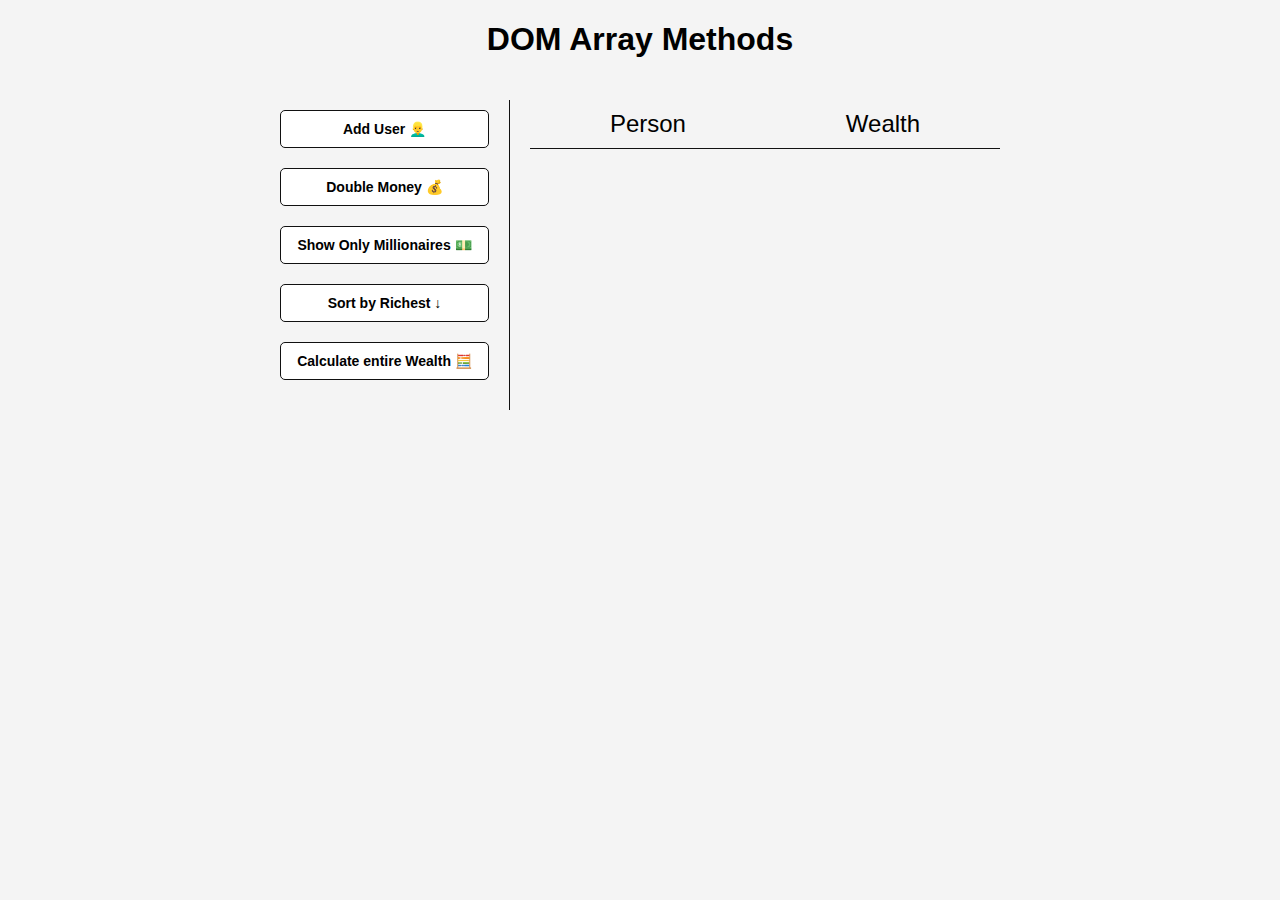
<file: dom-array/index.html>
<!DOCTYPE html>
<html lang="en">

<head>
    <meta charset="UTF-8">
    <meta http-equiv="X-UA-Compatible" content="IE=edge">
    <meta name="viewport" content="width=device-width, initial-scale=1.0">
    <link rel="stylesheet" href="./style.css">
    <title>Dom Array Methods</title>
</head>

<body>

    <h1>DOM Array Methods</h1>

    <div class="container">
        <aside>
            <button id="add-user">Add User 👱‍♂️</button>
            <button id="double">Double Money 💰</button>
            <button id="show-millionaires">Show Only Millionaires 💵</button>
            <button id="sort">Sort by Richest ↓</button>
            <button id="calculate-wealth">Calculate entire Wealth 🧮</button>
        </aside>

        <main id="main">
            <h2><strong>Person</strong> Wealth</h2>
        </main>
    </div>
    <script src="./script.js"></script>
</body>

</html>
</file>
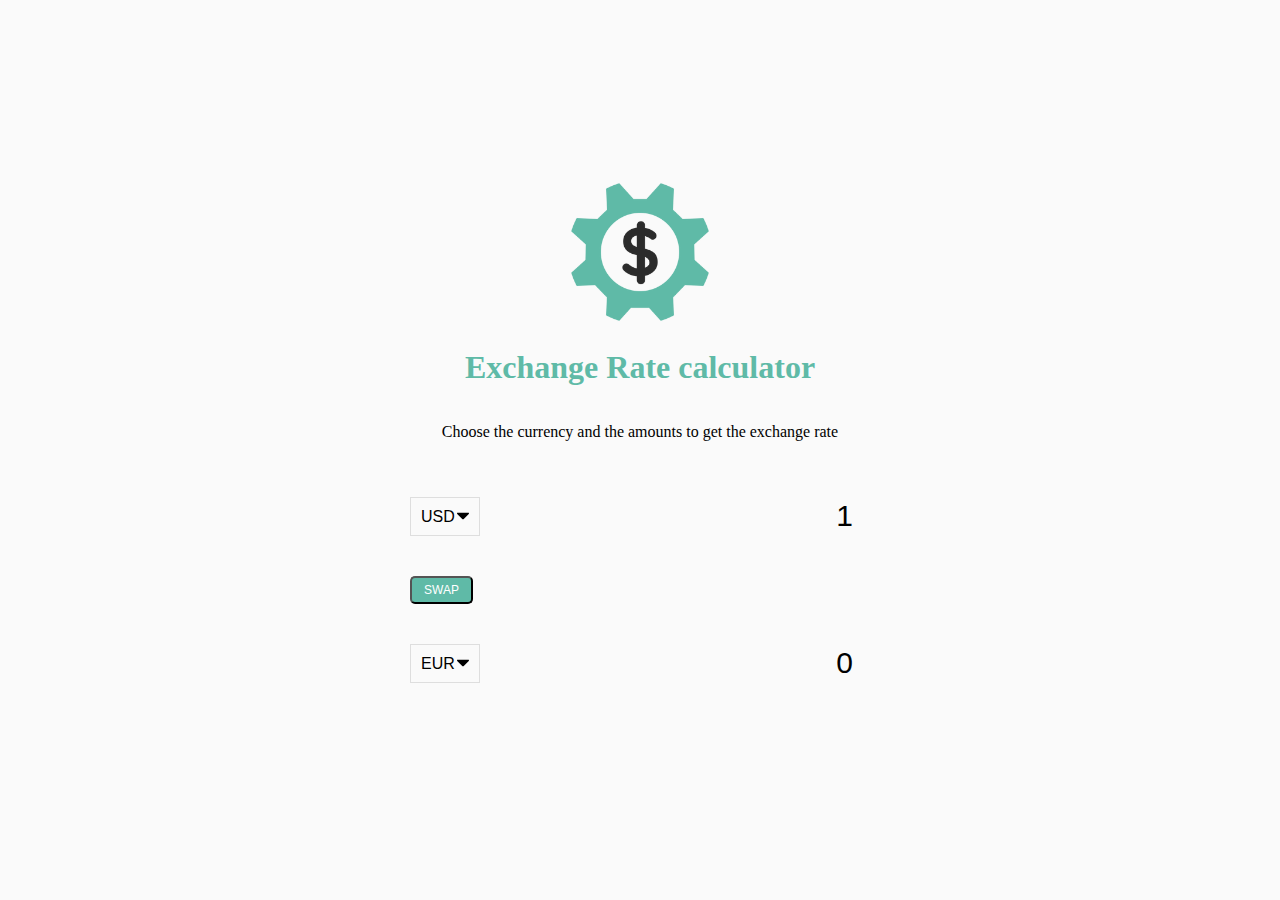
<file: exchange-rate-calculator/index.html>
<!DOCTYPE html>
<html lang="en">

<head>
    <meta charset="UTF-8">
    <meta http-equiv="X-UA-Compatible" content="IE=edge">
    <meta name="viewport" content="width=device-width, initial-scale=1.0">
    <link rel="stylesheet" href="./style.css">
    <title>Exchange rate calculator</title>
</head>

<body>


    <img src="img/money.png" alt="" class="money-img">
    <h1>Exchange Rate calculator</h1>
    <p>Choose the currency and the amounts to get the exchange rate</p>

    <div class="container">
        <div class="currency">
            <select name="" id="currency-one">
                <option value="AED">AED</option>
                <option value="ARS">ARS</option>
                <option value="AUD">AUD</option>
                <option value="BGN">BGN</option>
                <option value="BRL">BRL</option>
                <option value="BSD">BSD</option>
                <option value="CAD">CAD</option>
                <option value="CHF">CHF</option>
                <option value="CLP">CLP</option>
                <option value="CNY">CNY</option>
                <option value="COP">COP</option>
                <option value="CZK">CZK</option>
                <option value="DKK">DKK</option>
                <option value="DOP">DOP</option>
                <option value="EGP">EGP</option>
                <option value="EUR">EUR</option>
                <option value="FJD">FJD</option>
                <option value="GBP">GBP</option>
                <option value="GTQ">GTQ</option>
                <option value="HKD">HKD</option>
                <option value="HRK">HRK</option>
                <option value="HUF">HUF</option>
                <option value="IDR">IDR</option>
                <option value="ILS">ILS</option>
                <option value="INR">INR</option>
                <option value="ISK">ISK</option>
                <option value="JPY">JPY</option>
                <option value="KRW">KRW</option>
                <option value="KZT">KZT</option>
                <option value="MXN">MXN</option>
                <option value="MYR">MYR</option>
                <option value="NOK">NOK</option>
                <option value="NZD">NZD</option>
                <option value="PAB">PAB</option>
                <option value="PEN">PEN</option>
                <option value="PHP">PHP</option>
                <option value="PKR">PKR</option>
                <option value="PLN">PLN</option>
                <option value="PYG">PYG</option>
                <option value="RON">RON</option>
                <option value="RUB">RUB</option>
                <option value="SAR">SAR</option>
                <option value="SEK">SEK</option>
                <option value="SGD">SGD</option>
                <option value="THB">THB</option>
                <option value="TRY">TRY</option>
                <option value="TWD">TWD</option>
                <option value="NGN">NGN</option>
                <option value="UAH">UAH</option>
                <option value="USD" selected>USD</option>
                <option value="UYU">UYU</option>
                <option value="VND">VND</option>
                <option value="ZAR">ZAR</option>
            </select>
            <input type="number" id="amount-one" placeholder="0" value="1">
        </div>
        <div class="swap-rate-container">
            <button class="btn" id="swap">SWAP</button>

            <div class="rate" id="rate"></div>
        </div>
        <div class="currency">
            <select name="" id="currency-two">
                <option value="AED">AED</option>
                <option value="ARS">ARS</option>
                <option value="AUD">AUD</option>
                <option value="BGN">BGN</option>
                <option value="BRL">BRL</option>
                <option value="BSD">BSD</option>
                <option value="CAD">CAD</option>
                <option value="CHF">CHF</option>
                <option value="CLP">CLP</option>
                <option value="CNY">CNY</option>
                <option value="COP">COP</option>
                <option value="CZK">CZK</option>
                <option value="DKK">DKK</option>
                <option value="DOP">DOP</option>
                <option value="EGP">EGP</option>
                <option value="EUR" selected>EUR</option>
                <option value="FJD">FJD</option>
                <option value="GBP">GBP</option>
                <option value="GTQ">GTQ</option>
                <option value="HKD">HKD</option>
                <option value="HRK">HRK</option>
                <option value="HUF">HUF</option>
                <option value="IDR">IDR</option>
                <option value="ILS">ILS</option>
                <option value="INR">INR</option>
                <option value="ISK">ISK</option>
                <option value="JPY">JPY</option>
                <option value="KRW">KRW</option>
                <option value="KZT">KZT</option>
                <option value="MXN">MXN</option>
                <option value="MYR">MYR</option>
                <option value="NOK">NOK</option>
                <option value="NZD">NZD</option>
                <option value="PAB">PAB</option>
                <option value="PEN">PEN</option>
                <option value="PHP">PHP</option>
                <option value="PKR">PKR</option>
                <option value="PLN">PLN</option>
                <option value="PYG">PYG</option>
                <option value="RON">RON</option>
                <option value="RUB">RUB</option>
                <option value="SAR">SAR</option>
                <option value="SEK">SEK</option>
                <option value="SGD">SGD</option>
                <option value="THB">THB</option>
                <option value="TRY">TRY</option>
                <option value="TWD">TWD</option>
                <option value="UAH">UAH</option>
                <option value="USD">USD</option>
                <option value="UYU">UYU</option>
                <option value="NGN">NGN</option>
                <option value="VND">VND</option>
                <option value="ZAR">ZAR</option>
            </select>
            <input type="number" id="amount-two" placeholder="0" value="0">
        </div>
    </div>

    <script src="./script.js"></script>
</body>

</html>
</file>
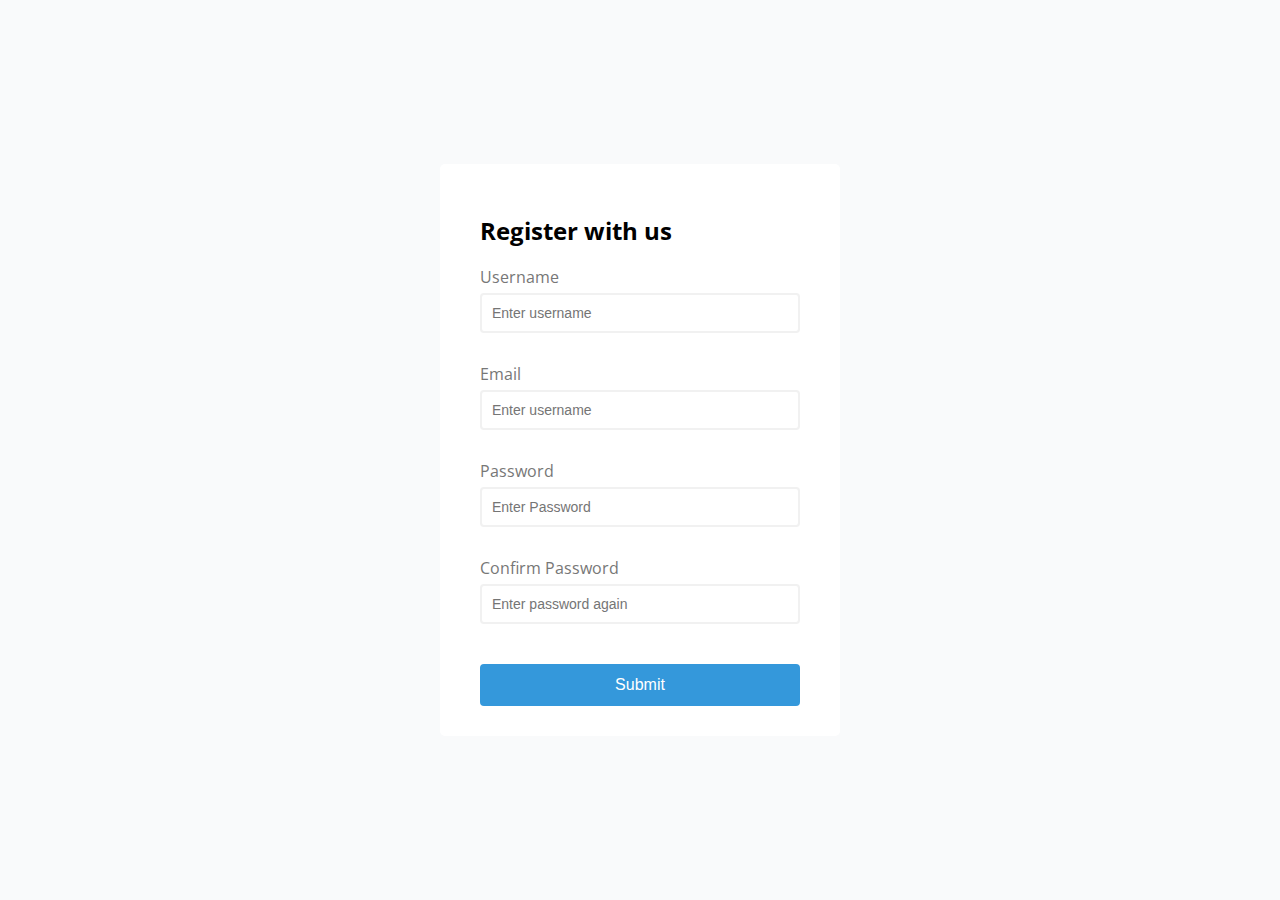
<file: form-validation/index.html>
<!DOCTYPE html>
<html lang="en">

<head>
    <meta charset="UTF-8">
    <meta http-equiv="X-UA-Compatible" content="IE=edge">
    <meta name="viewport" content="width=device-width, initial-scale=1.0">
    <link rel="stylesheet" href="./style.css" />
    <title>Form validation</title>
</head>

<body>

    <div class="container">
        <form id="form" class="form">
            <h2>Register with us</h2>
            <div class="form-control">
                <label for="username">Username</label>
                <input type="text" id="username" placeholder="Enter username">
                <small>Error message</small>
            </div>
            <div class="form-control">
                <label for="username">Email</label>
                <input type="text" id="email" placeholder="Enter username">
                <small>Error message</small>
            </div>
            <div class="form-control">
                <label for="username">Password</label>
                <input type="password" id="password" placeholder="Enter Password">
                <small>Error message</small>
            </div>
            <div class="form-control">
                <label for="confirmPassword">Confirm Password</label>
                <input type="password" id="confirmPassword" placeholder="Enter password again">
                <small>Error message</small>
            </div>
            <button type="submit">Submit</button>
        </form>
    </div>
    <script src="./script.js"></script>
</body>

</html>
</file>
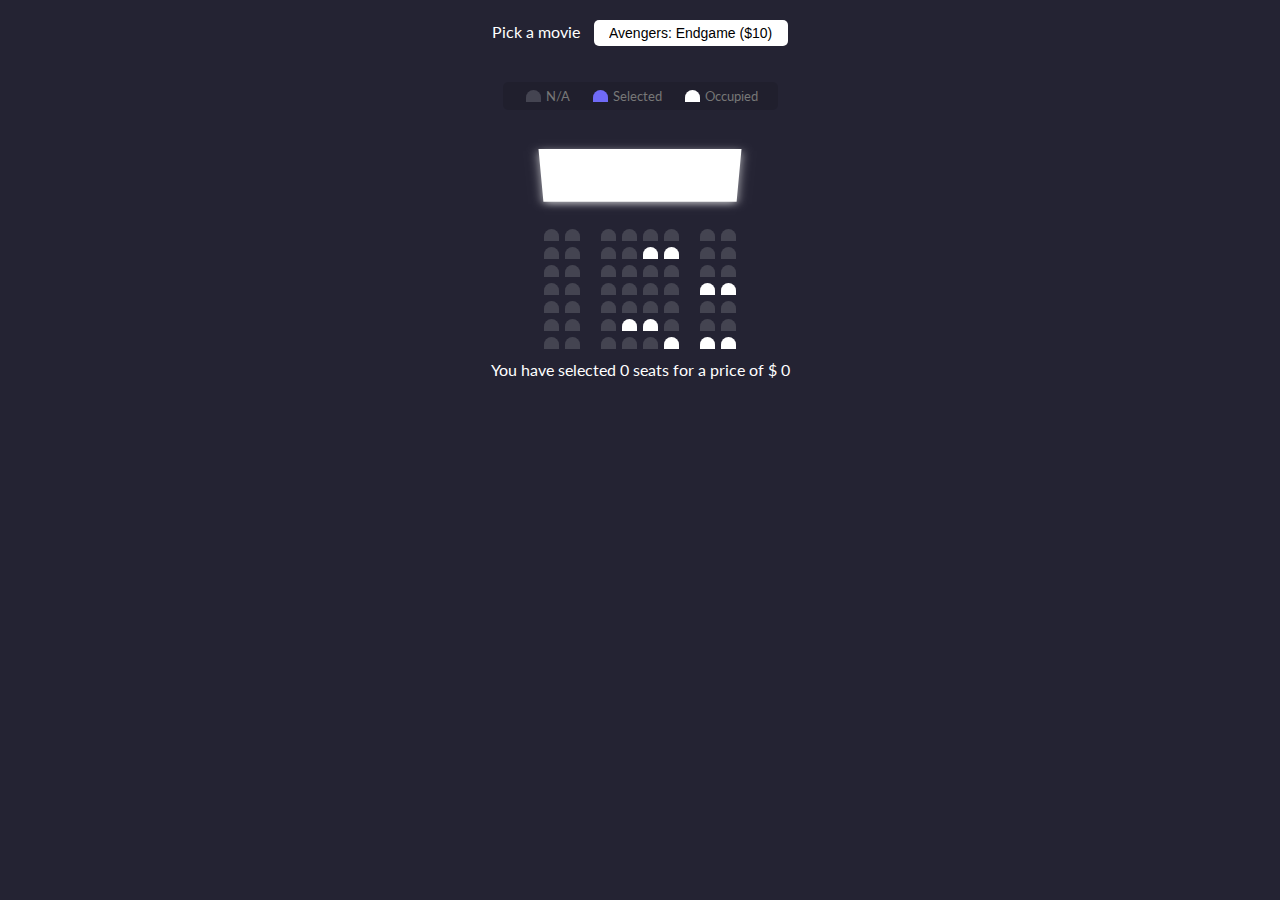
<file: movie-seat/index.html>
<!DOCTYPE html>
<html lang="en">

<head>
    <meta charset="UTF-8">
    <meta http-equiv="X-UA-Compatible" content="IE=edge">
    <meta name="viewport" content="width=device-width, initial-scale=1.0">
    <link rel="stylesheet" href="./style.css">
    <title>Movie Seat booking</title>
</head>
<div class="movie-container">
    <label for="">Pick a movie</label>
    <select id="movie">
        <option value="10">Avengers: Endgame ($10)</option>
        <option value="12">Joker ($12)</option>
        <option value="8">Prey ($8)</option>
        <option value="9">Infinity war ($9)</option>
    </select>
</div>
<ul class="showcase">
    <li>
        <div class="seat"></div>
        <small>N/A</small>
    </li>
    <li>
        <div class="seat selected"></div>
        <small>Selected</small>
    </li>
    <li>
        <div class="seat occupied"></div>
        <small>Occupied</small>
    </li>
</ul>


<div class="container">
    <div class="screen"></div>
    <div class="row">
        <div class="seat"></div>
        <div class="seat"></div>
        <div class="seat"></div>
        <div class="seat"></div>
        <div class="seat"></div>
        <div class="seat"></div>
        <div class="seat"></div>
        <div class="seat"></div>
    </div>
    <div class="row">
        <div class="seat"></div>
        <div class="seat"></div>
        <div class="seat"></div>
        <div class="seat"></div>
        <div class="seat occupied"></div>
        <div class="seat occupied"></div>
        <div class="seat"></div>
        <div class="seat"></div>
    </div>
    <div class="row">
        <div class="seat"></div>
        <div class="seat"></div>
        <div class="seat"></div>
        <div class="seat"></div>
        <div class="seat"></div>
        <div class="seat"></div>
        <div class="seat"></div>
        <div class="seat"></div>
    </div>
    <div class="row">
        <div class="seat"></div>
        <div class="seat"></div>
        <div class="seat"></div>
        <div class="seat"></div>
        <div class="seat"></div>
        <div class="seat"></div>
        <div class="seat occupied"></div>
        <div class="seat occupied"></div>
    </div>
    <div class="row">
        <div class="seat"></div>
        <div class="seat"></div>
        <div class="seat"></div>
        <div class="seat"></div>
        <div class="seat"></div>
        <div class="seat"></div>
        <div class="seat"></div>
        <div class="seat"></div>
    </div>
    <div class="row">
        <div class="seat"></div>
        <div class="seat"></div>
        <div class="seat"></div>
        <div class="seat occupied"></div>
        <div class="seat occupied"></div>
        <div class="seat"></div>
        <div class="seat"></div>
        <div class="seat"></div>
    </div>
    <div class="row">
        <div class="seat"></div>
        <div class="seat"></div>
        <div class="seat"></div>
        <div class="seat"></div>
        <div class="seat"></div>
        <div class="seat occupied"></div>
        <div class="seat occupied"></div>
        <div class="seat occupied"></div>
    </div>
</div>

<p class="text">You have selected <span id="count"> 0</span> seats for a price of
    $ <span id="total">0</span></p>
<script src="./script.js"></script>
</body>

</html>
</file>
<file: dom-array/style.css>
* {
    box-sizing: border-box;
}

body {
    background-color: #f4f4f4;
    font-family: Arial, Helvetica, sans-serif;
    display: flex;
    flex-direction: column;
    align-items: center;
    min-height: 100vh;
    margin: 0;
}

.container {
    display: flex;
    padding: 20px;
    margin: 0 auto;
    max-width: 100%;
    width: 800px;
}

aside {
    padding: 10px 20px;
    width: 250px;
    border-right: 1px solid #111;
}

button {
    cursor: pointer;
    background-color: #fff;
    border: solid 1px #111;
    border-radius: 5px;
    display: block;
    width: 100%;
    padding: 10px;
    margin-bottom: 20px;
    font-weight: bold;
    font-size: 14px;
}

main {
    flex: 1;
    padding: 10px 20px;
}

h2 {
    border-bottom: 1px solid #111;
    padding-bottom: 10px;
    display: flex;
    justify-content: space-around;
    font-weight: 300;
    margin: 0 0 20px;
}

h3 {
    background-color: #fff;
    border-bottom: 1px solid #111;
    padding: 10px;
    display: flex;
    justify-content: space-around;
    font-weight: 300;
    margin: 20px 0 0;
}

.person {
    display: flex;
    justify-content: space-between;
    font-size: 20px;
    margin-bottom: 10px;
}
</file>
<file: exchange-rate-calculator/style.css>
:root {
    --primary-color: #5fbaa7;
}

* {
    box-sizing: border-box;
}

body {
    background-color: #fafafa;
    display: flex;
    flex-direction: column;
    align-items: center;
    justify-content: center;
    height: 100vh;
    margin: 0;
    padding: 20px;
}

h1 {
    color: var(--primary-color);
}

p {
    text-align: center;
}

.btn {
    color: #fff;
    background-color: var(--primary-color);
    cursor: pointer;
    border-radius: 5px;
    font-size: 12px;
    padding: 5px 12px;
}

.money-img {
    width: 150px;
}

.currency {
    padding: 40px 0;
    display: flex;
    align-items: center;
    justify-content: space-between;
}

.currency select {
    padding: 10px 20px 10px 10px;
    -moz-appearance: none;
    -webkit-appearance: none;
    appearance: none;
    border: 1px solid #dedede;
    font-size: 16px;
    background: transparent;
    background-image: url('data:image/svg+xml;charset=US-ASCII,%3Csvg%20xmlns%3D%22http%3A%2F%2Fwww.w3.org%2F2000%2Fsvg%22%20width%3D%22292.4%22%20height%3D%22292.4%22%3E%3Cpath%20fill%3D%22%20000002%22%20d%3D%22M287%2069.4a17.6%2017.6%200%200%200-13-5.4H18.4c-5%200-9.3%201.8-12.9%205.4A17.6%2017.6%200%200%200%200%2082.2c0%205%201.8%209.3%205.4%2012.9l128%20127.9c3.6%203.6%207.8%205.4%2012.8%205.4s9.2-1.8%2012.8-5.4L287%2095c3.5-3.5%205.4-7.8%205.4-12.8%200-5-1.9-9.2-5.5-12.8z%22%2F%3E%3C%2Fsvg%3E');
    background-position: right 10px top 50%, 0, 0;
    background-size: 12px auto, 100%;
    background-repeat: no-repeat;
}

.currency input {
    border: 0;
    background: transparent;
    font-size: 30px;
    text-align: right;
}

.swap-rate-container {
    display: flex;
    align-items: center;
    justify-content: space-between;
}

.rate {
    color: var(--primary-color);
    font-size: 14px;
    padding: 0 10px;
}

select:focus input:focus button:focus {
    outline: 0;
}


@media(max-width: 600px) {
    .currency input {
        width: 200px;
    }
}
</file>
<file: form-validation/style.css>
@import url('https://fonts.googleapis.com/css2?family=Open+Sans&display=swap');


:root {
    --success-color: #2ecc71;
    --error-color: #e74c3c;
}

* {
    box-sizing: border-box;
}

body {
    background-color: #f9fafb;
    font-family: 'Open Sans', sans-serif;
    display: flex;
    align-items: center;
    justify-content: center;
    min-height: 100vh;
    margin: 0;
}

.container {
    background-color: #fff;
    border-radius: 5px;
    box-shadow: 0 2px 10px rgba((0, 0, 0, 0.3));
    width: 400px;
}

.h2 {
    text-align: center;
    margin: 0 0 20px;
}

.form {
    padding: 30px 40px;
}

.form-control {
    margin-bottom: 10px;
    padding-bottom: 20px;
    position: relative;
}

.form-control label {
    color: #777;
    display: block;
    margin-bottom: 5px;
}

.form-control input {
    border: 2px solid #f0f0f0f0;
    border-radius: 4px;
    display: block;
    width: 100%;
    padding: 10px;
    font-size: 14px;
}

.form-control input:focus {
    outline: 0;
    border-color: #777;
}

.form-control.success input {
    border-color: var(--success-color);

}

.form-control.error input {
    border-color: var(--error-color);
}

.form-control small {
    color: var(--error-color);
    position: absolute;
    bottom: 0;
    left: 0;
    visibility: hidden;
}

.form-control.error small {
    visibility: visible;
}

.form button {
    cursor: pointer;
    background-color: #3498db;
    border: 2px solid #3498db;
    border-radius: 4px;
    color: #fff;
    display: block;
    font-size: 16px;
    padding: 10px;
    margin-top: 20px;
    width: 100%;
}
</file>
<file: movie-seat/style.css>
@import url('https://fonts.googleapis.com/css2?family=Lato&display=swap');


:root {
    --selected: #fff;
}

* {
    box-sizing: border-box;
}

body {
    background-color: #242333;
    color: #fff;
    display: flex;
    flex-direction: column;
    align-items: center;
    justify-self: center;
    height: 100vh;
    font-family: 'Lato', sans-serif;
    margin: 0;
}

.movie-container {
    margin: 20px 0;
}

.movie-container select {
    background-color: #fff;
    border: 0;
    border-radius: 5px;
    font-size: 14px;
    margin-left: 10px;
    padding: 5px 15px 5px 15px;
    -moz-appearance: none;
    -webkit-appearance: none;
    appearance: none;
}

.container {
    perspective: 1000px;
    margin-bottom: 3px;
}

.seat {
    background-color: #444451;
    height: 12px;
    width: 15px;
    margin: 3px;
    border-top-left-radius: 10px;
    border-top-right-radius: 10px;
}

.row {
    display: flex;
}

.seat.selected {
    background-color: #6f6af6;
}

.seat.occupied {
    background-color: #fff;
}

.seat:nth-of-type(2) {
    margin-right: 18px;
}

.seat:nth-last-of-type(2) {
    margin-left: 18px;
}

.seat:not(.seat.occupied):hover {
    cursor: pointer;
    transform: scale(1.2);
}

.showcase .seat:not(.seat.occupied):hover {
    cursor: default;
    transform: scale(1);
}

.showcase {
    background-color: rgba(0, 0, 0, 0.1);
    padding: 5px 10px;
    border-radius: 5px;
    color: #777;
    list-style-type: none;
    display: flex;
    justify-content: space-between;
}

.showcase li {
    display: flex;
    align-items: center;
    justify-self: center;
    margin: 0 10px;
}

.showcase li small {
    margin-left: 2px;
}

.screen {
    background-color: #fff;
    height: 70px;
    width: 100%;
    margin: 15px 0;
    transform: rotateX(-45deg);
    box-shadow: 0 3px 10px rgba(255, 255, 255, 0.7);
}

p.text {
    margin: 5px 0;
}

.p.text span {
    color: #6f6af6;
}
</file>
